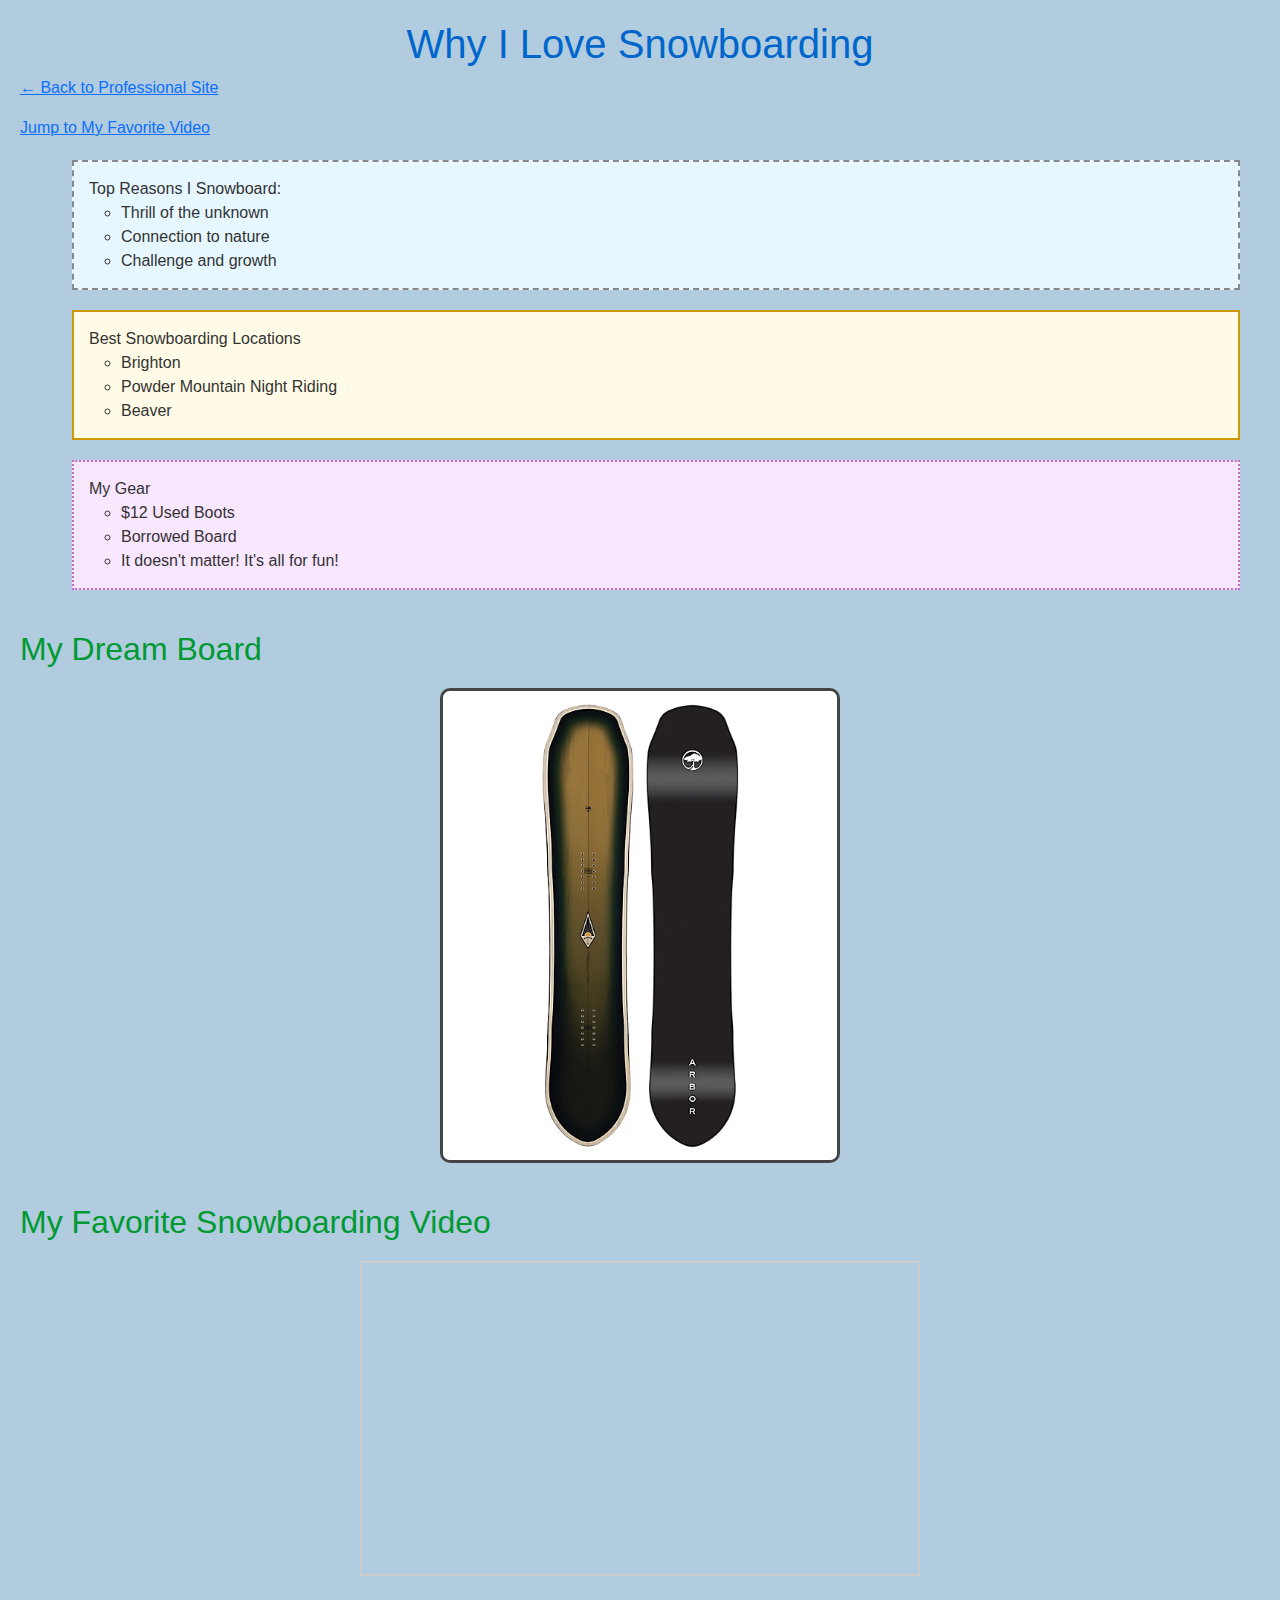
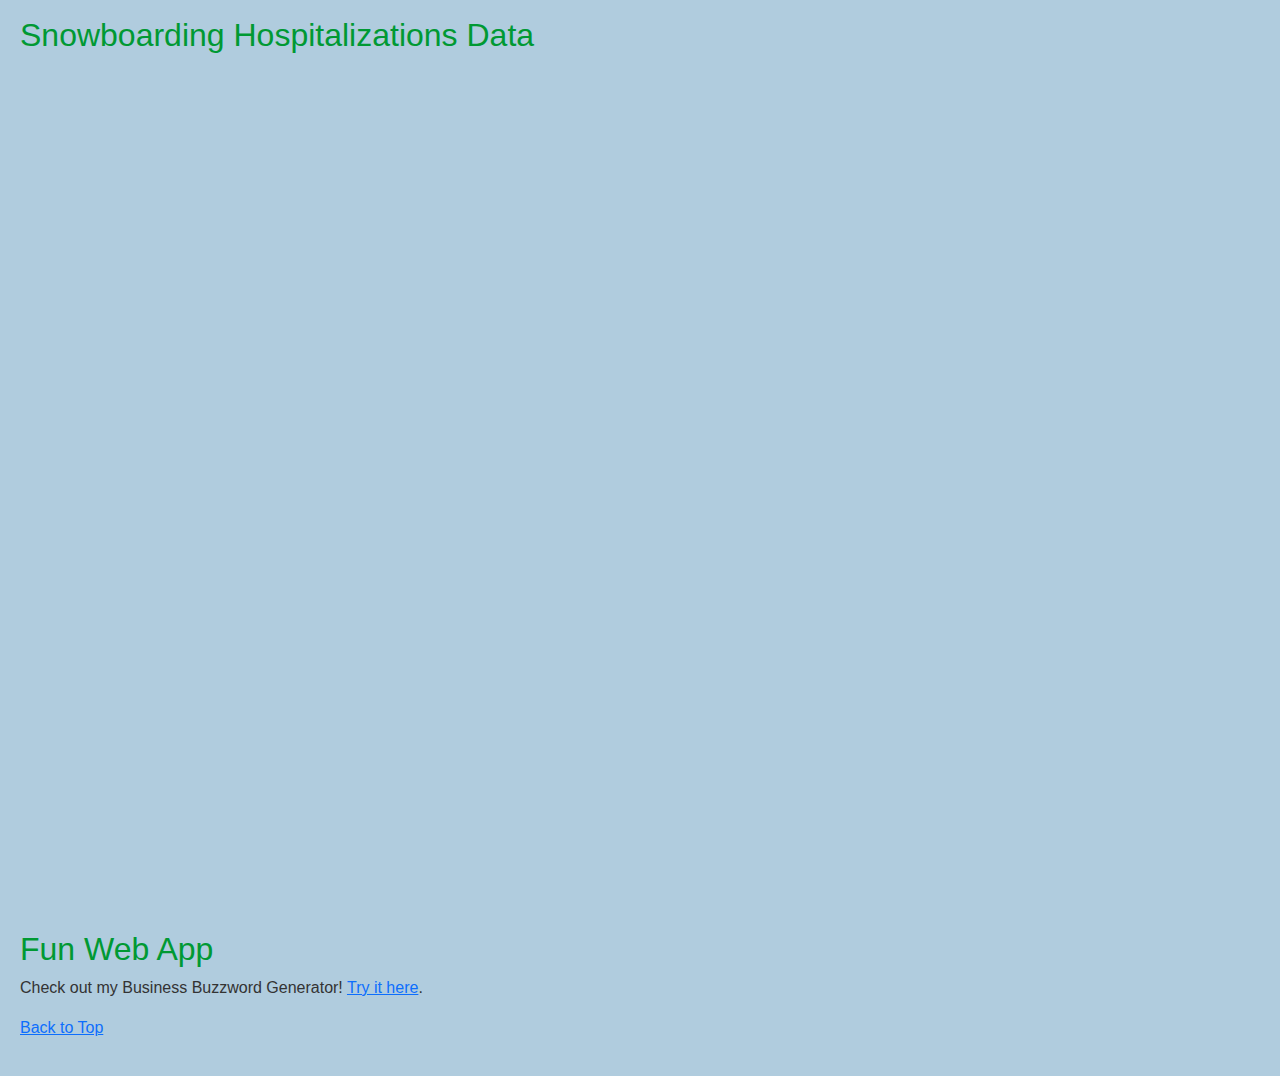
<file: index.html>
<!DOCTYPE html>
<html lang="en">
<head>
  <meta charset="UTF-8">
  <title>Mountain Biking Passion</title>
  <link rel="stylesheet" href="style.css">
</head>
<!-- Bootstrap CSS first -->
<link href="https://cdn.jsdelivr.net/npm/bootstrap@5.3.0/dist/css/bootstrap.min.css" rel="stylesheet">


<link rel="stylesheet" href="style.css">

<body>

  <h1 id="top">Why I Love Snowboarding</h1>
  <p><a href="professional.html">← Back to Professional Site</a></p>

  <!-- On-page anchor -->
  <p><a href="#video-section">Jump to My Favorite Video</a></p>

  <!-- Ordered list with unordered list inside -->
  <ol>
    <div class="div1"
    <li>Top Reasons I Snowboard:</li>
      <ul>
        <li>Thrill of the unknown</li>
        <li>Connection to nature</li>
        <li>Challenge and growth</li>
      </ul>
    </li>
    </div>
     <div class="div2"
    <li>Best Snowboarding Locations</li>
        <ul>
            <li>Brighton</li>
            <li>Powder Mountain Night Riding</li>
            <li>Beaver</li>
        </ul>
    </div>
      <div class="div3"
    <li>My Gear</li>
        <ul>
            <li>$12 Used Boots</li>
            <li>Borrowed Board</li>
            <li>It doesn't matter! It's all for fun!</li>
        </ul>
</div>
  </ol>

  <!-- Custom image -->
  <h2>My Dream Board</h2>
  <img src="DreamBoard.webp" alt="My Dream Board" width="400">

  <!-- Video section with on-page anchor target -->
  <h2 id="video-section">My Favorite Snowboarding Video</h2>
    <iframe width="560" height="315" src="https://www.youtube.com/embed/t705_V-RDcQ?si=Hjv_BY6GoNY9otff" title="YouTube video player" frameborder="0" allow="accelerometer; autoplay; clipboard-write; encrypted-media; gyroscope; picture-in-picture; web-share" referrerpolicy="strict-origin-when-cross-origin" allowfullscreen></iframe>

<h2>Snowboarding Hospitalizations Data</h2>

<!-- Tableau Embed Starts Here -->
<div class="tableauPlaceholder" id="viz1750303328445" style="width: 1000px; height: 827px;">
  <object class="tableauViz" width="1000" height="827" style="display: none;">
    <param name="host_url" value="https%3A%2F%2Fpublic.tableau.com%2F" />
    <param name="embed_code_version" value="3" />
    <param name="site_root" value="" />
    <param name="name" value="SnowBoardingHospitalizations/Dashboard1" />
    <param name="tabs" value="no" />
    <param name="toolbar" value="yes" />
    <param name="static_image" value="https://public.tableau.com/static/images/Sn/SnowBoardingHospitalizations/Dashboard1/1.png" />
    <param name="animate_transition" value="yes" />
    <param name="display_static_image" value="yes" />
    <param name="display_spinner" value="yes" />
    <param name="display_overlay" value="yes" />
    <param name="display_count" value="yes" />
    <param name="language" value="en-US" />
  </object>
</div>
<script type="text/javascript" src="https://public.tableau.com/javascripts/api/viz_v1.js"></script>
<!-- Tableau Embed Ends Here -->
<h2>Fun Web App</h2>
<p>Check out my Business Buzzword Generator! <a href="/webapp.html">Try it here</a>.</p>

    
  <!-- Back to top anchor -->
  <p><a href="#top">Back to Top</a></p>

</body>
</html>
</file>
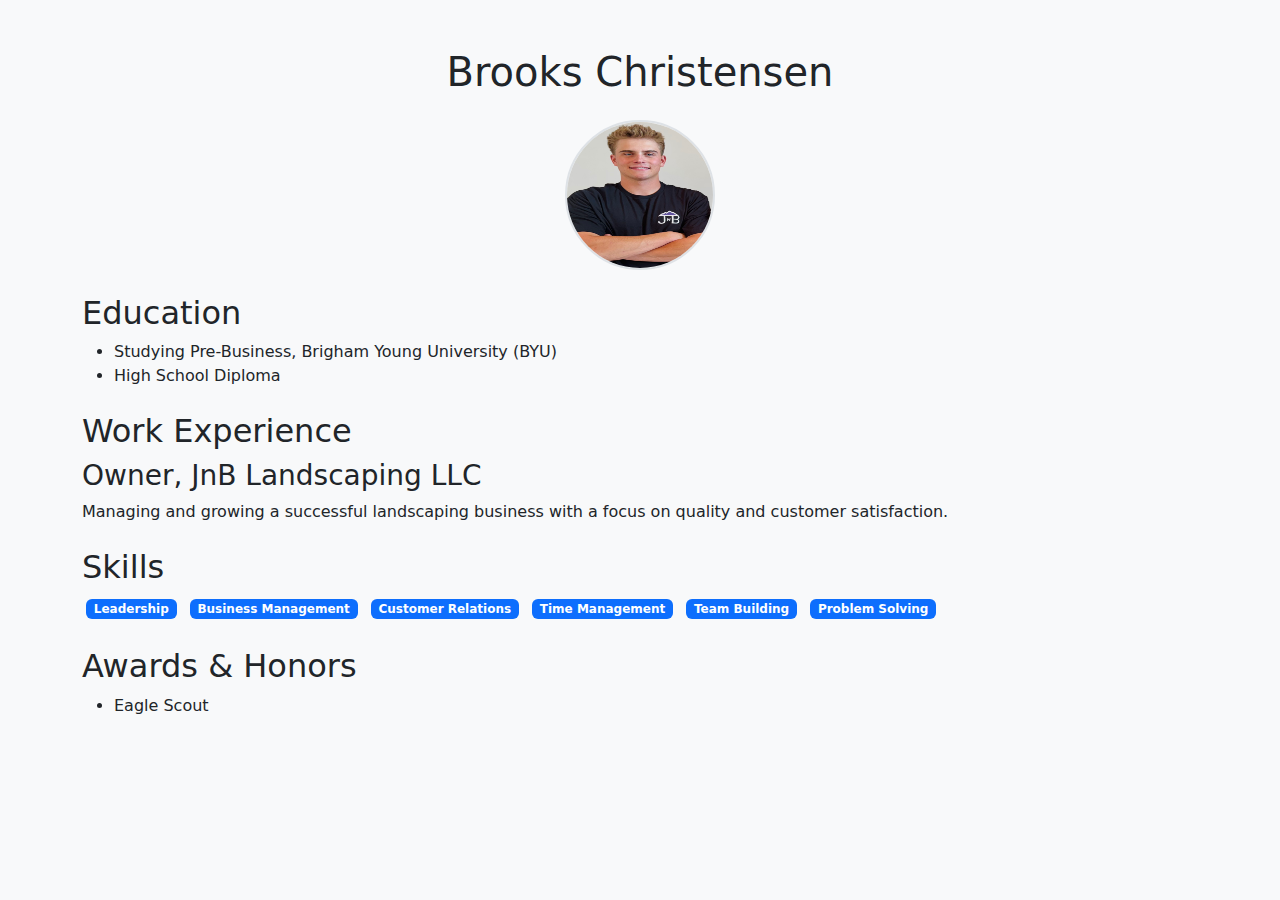
<file: professional.html>
<!DOCTYPE html>
<html lang="en">
<head>
  <meta charset="UTF-8" />
  <meta name="viewport" content="width=device-width, initial-scale=1" />
  <title>Brooks Christensen - Résumé</title>
  <link href="https://cdn.jsdelivr.net/npm/bootstrap@5.3.0/dist/css/bootstrap.min.css" rel="stylesheet" />
</head>
<body class="bg-light">

  <div class="container py-5">
    <!-- Name Header -->
    <h1 class="mb-4 text-center">Brooks Christensen</h1>

    <!-- Profile Picture -->
    <div class="text-center mb-4">
      <img src="Brooks.jpeg" alt="Photo of Brooks Christensen" class="rounded-circle border border-2" width="150" height="150">
    </div>

    <!-- Education -->
    <section class="mb-4">
      <h2>Education</h2>
      <ul>
        <li>Studying Pre-Business, Brigham Young University (BYU)</li>
        <li>High School Diploma</li>
      </ul>
    </section>

    <!-- Work Experience -->
    <section class="mb-4">
      <h2>Work Experience</h2>
      <div>
        <h3>Owner, JnB Landscaping LLC</h3>
        <p>Managing and growing a successful landscaping business with a focus on quality and customer satisfaction.</p>
      </div>
    </section>

    <!-- Skills -->
    <section class="mb-4">
      <h2>Skills</h2>
      <ul class="list-inline">
        <li class="list-inline-item badge bg-primary text-white m-1">Leadership</li>
        <li class="list-inline-item badge bg-primary text-white m-1">Business Management</li>
        <li class="list-inline-item badge bg-primary text-white m-1">Customer Relations</li>
        <li class="list-inline-item badge bg-primary text-white m-1">Time Management</li>
        <li class="list-inline-item badge bg-primary text-white m-1">Team Building</li>
        <li class="list-inline-item badge bg-primary text-white m-1">Problem Solving</li>
      </ul>
    </section>

    <!-- Awards -->
    <section class="mb-4">
      <h2>Awards & Honors</h2>
      <ul>
        <li>Eagle Scout</li>
      </ul>
    </section>

  </div>

</body>
</html>
</file>
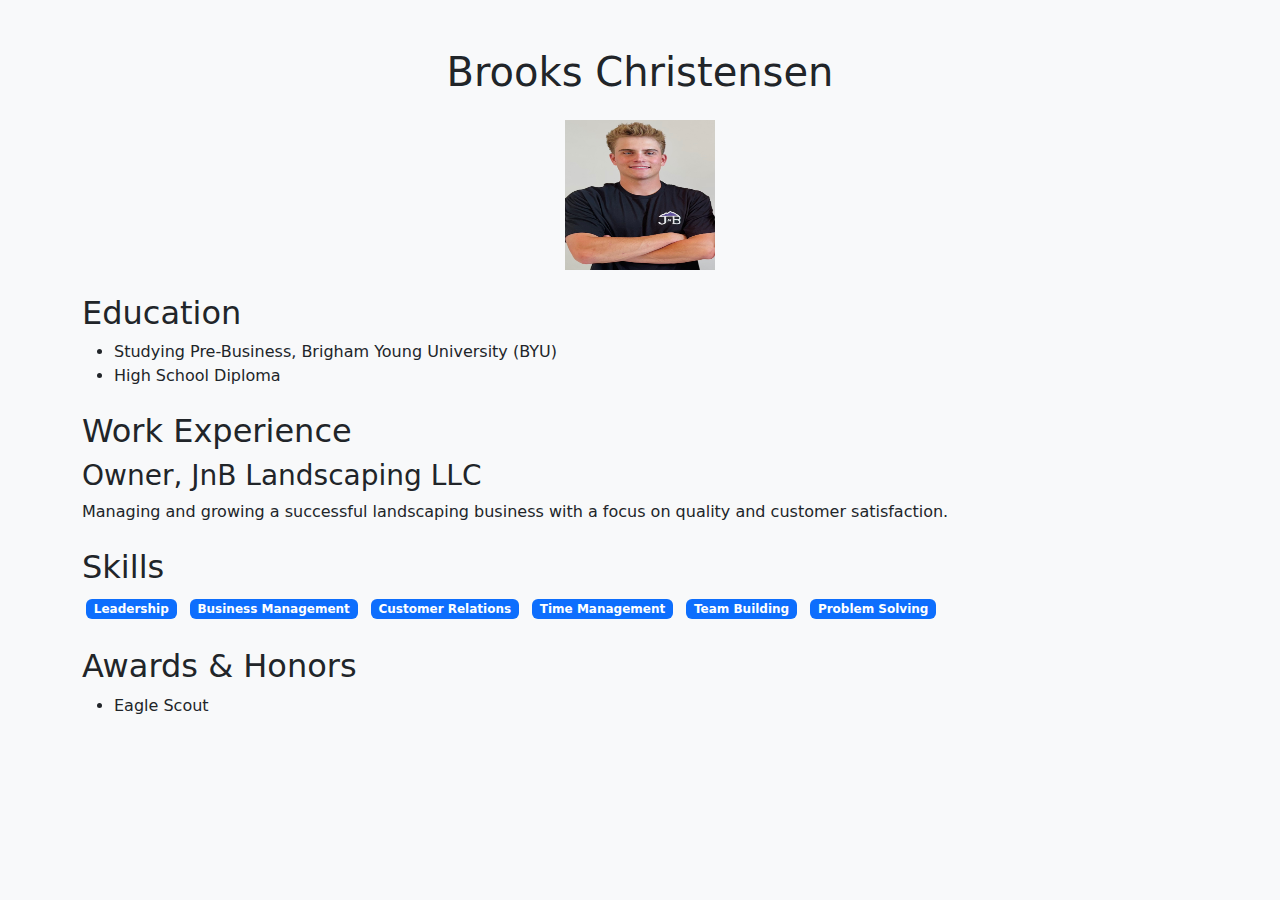
<file: Resume.html>
<!DOCTYPE html>
<html lang="en">
<head>
  <meta charset="UTF-8" />
  <meta name="viewport" content="width=device-width, initial-scale=1" />
  <title>Brooks Christensen - Résumé</title>
  <link href="https://cdn.jsdelivr.net/npm/bootstrap@5.3.0/dist/css/bootstrap.min.css" rel="stylesheet" />
</head>
<body class="bg-light">

  <div class="container py-5">
    <!-- Name Header -->
    <h1 class="mb-4 text-center">Brooks Christensen</h1>

    <!-- Profile Picture -->
    <div class="text-center mb-4">
<img src="Brooks.jpeg" alt="My photo" width="150" height="150">
    </div>

    <!-- Education -->
    <section class="mb-4">
      <h2>Education</h2>
      <ul>
        <li>Studying Pre-Business, Brigham Young University (BYU)</li>
        <li>High School Diploma</li>
      </ul>
    </section>

    <!-- Work Experience -->
    <section class="mb-4">
      <h2>Work Experience</h2>
      <div>
        <h3>Owner, JnB Landscaping LLC</h3>
        <p>Managing and growing a successful landscaping business with a focus on quality and customer satisfaction.</p>
      </div>
    </section>

    <!-- Skills -->
    <section class="mb-4">
      <h2>Skills</h2>
      <ul class="list-inline">
        <li class="list-inline-item badge bg-primary text-white m-1">Leadership</li>
        <li class="list-inline-item badge bg-primary text-white m-1">Business Management</li>
        <li class="list-inline-item badge bg-primary text-white m-1">Customer Relations</li>
        <li class="list-inline-item badge bg-primary text-white m-1">Time Management</li>
        <li class="list-inline-item badge bg-primary text-white m-1">Team Building</li>
        <li class="list-inline-item badge bg-primary text-white m-1">Problem Solving</li>
      </ul>
    </section>

    <!-- Awards -->
    <section class="mb-4">
      <h2>Awards & Honors</h2>
      <ul>
        <li>Eagle Scout</li>
      </ul>
    </section>

  </div>

</body>
</html>
</file>
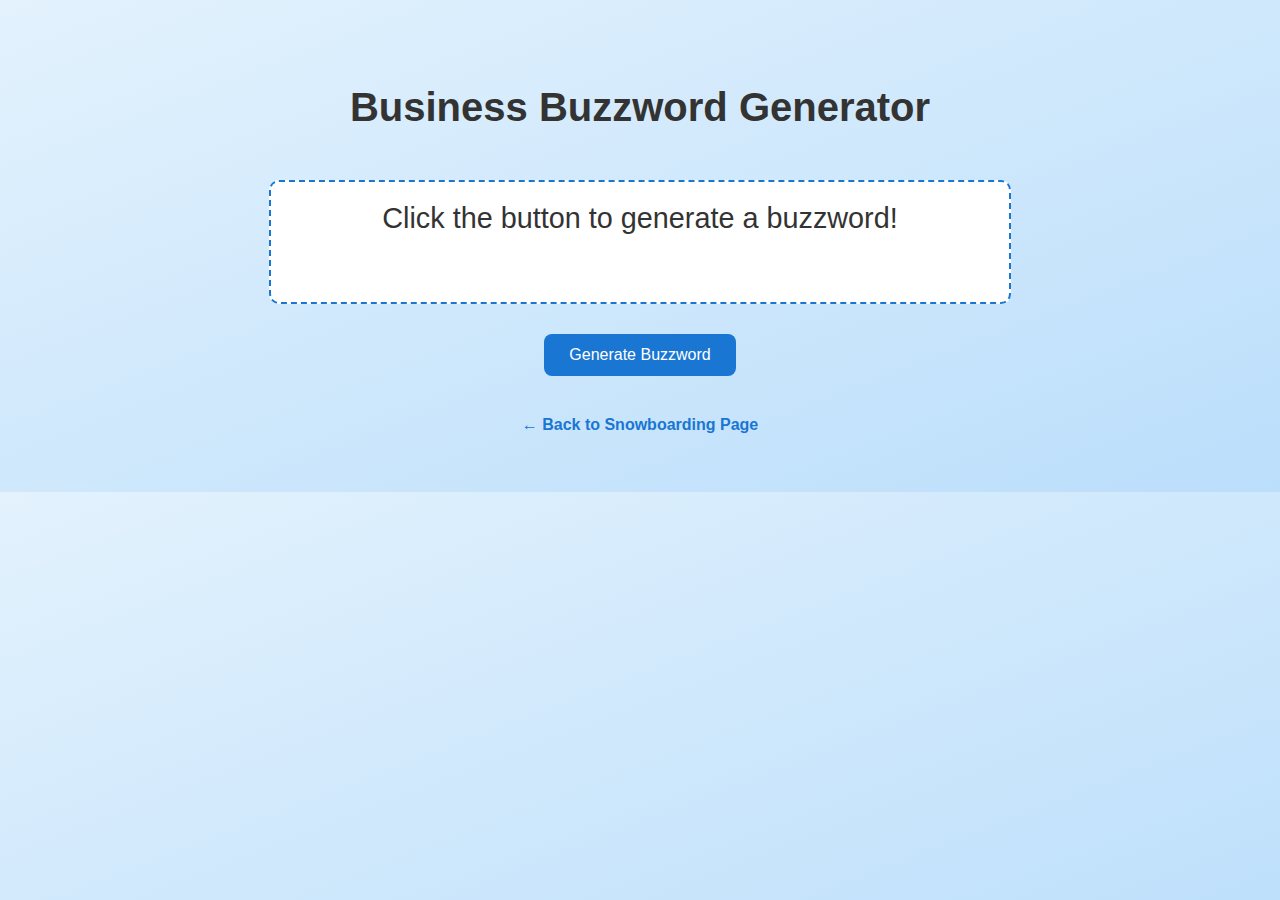
<file: webapp.html>
<!DOCTYPE html>
<html lang="en">
<head>
  <meta charset="UTF-8" />
  <meta name="viewport" content="width=device-width, initial-scale=1" />
  <title>Business Buzzword Generator</title>
  <style>
    body {
      font-family: 'Segoe UI', sans-serif;
      background: linear-gradient(to bottom right, #e3f2fd, #bbdefb);
      color: #333;
      text-align: center;
      padding: 50px;
    }

    h1 {
      font-size: 2.5rem;
      margin-bottom: 20px;
    }

    #buzzword {
      font-size: 1.8rem;
      margin: 30px 0;
      padding: 20px;
      border: 2px dashed #1976d2;
      background-color: #fff;
      display: inline-block;
      min-height: 80px;
      width: 60%;
      border-radius: 10px;
    }

    button {
      background-color: #1976d2;
      color: white;
      border: none;
      padding: 12px 25px;
      font-size: 1rem;
      cursor: pointer;
      border-radius: 8px;
      transition: background-color 0.3s;
    }

    button:hover {
      background-color: #0d47a1;
    }

    a {
      display: inline-block;
      margin-top: 40px;
      color: #1976d2;
      text-decoration: none;
      font-weight: bold;
    }
  </style>
</head>
<body>

  <h1>Business Buzzword Generator</h1>

  <div id="buzzword">Click the button to generate a buzzword!</div><br>

  <button onclick="generateBuzzword()">Generate Buzzword</button>

  <br><a href="index.html">← Back to Snowboarding Page</a>

  <script>
    const buzzwords = [
      "Leverage scalable synergy",
      "Streamline vertical integration",
      "Optimize proactive bandwidth",
      "Revolutionize mission-critical assets",
      "Empower frictionless ROI",
      "Monetize agile frameworks",
      "Accelerate end-to-end deliverables",
      "Disrupt dynamic paradigms",
      "Align robust workflows",
      "Gamify core competencies",
      "Facilitate scalable solutions",
      "Reinvent strategic roadmaps",
      "Enhance cross-functional innovation",
      "Deploy cutting-edge methodologies",
      "Reimagine user-centered platforms"
    ];

    function generateBuzzword() {
      const randomIndex = Math.floor(Math.random() * buzzwords.length);
      document.getElementById("buzzword").innerText = buzzwords[randomIndex];
    }
  </script>

</body>
</html>
</file>
<file: style.css>
/* General page styles */
body {
  background-color: #b0ccde;
  font-family: 'Segoe UI', sans-serif;
  color: #333;
  padding: 20px;
}

/* Title styles */
h1 {
  color: #0066cc;
  text-align: center;
}

/* Subheading styles */
h2 {
  color: #009933;
  margin-top: 40px;
}

/* Styled image */
img {
  border: 3px solid #444;
  border-radius: 10px;
  display: block;
  margin: 20px auto;
}

/* Embedded YouTube video style */
iframe {
  display: block;
  margin: 20px auto;
  border: 2px solid #ccc;
}

/* Styled divs (3 minimum required) */
.div1 {
  background-color: #e6f7ff;
  border: 2px dashed #888;
  padding: 15px;
  margin: 20px;
}

.div2 {
  background-color: #fffbe6;
  border: 2px solid #cc9900;
  padding: 15px;
  margin: 20px;
}

.div3 {
  background-color: #f9e6ff;
  border: 2px dotted #cc66cc;
  padding: 15px;
  margin: 20px;
}
</file>
